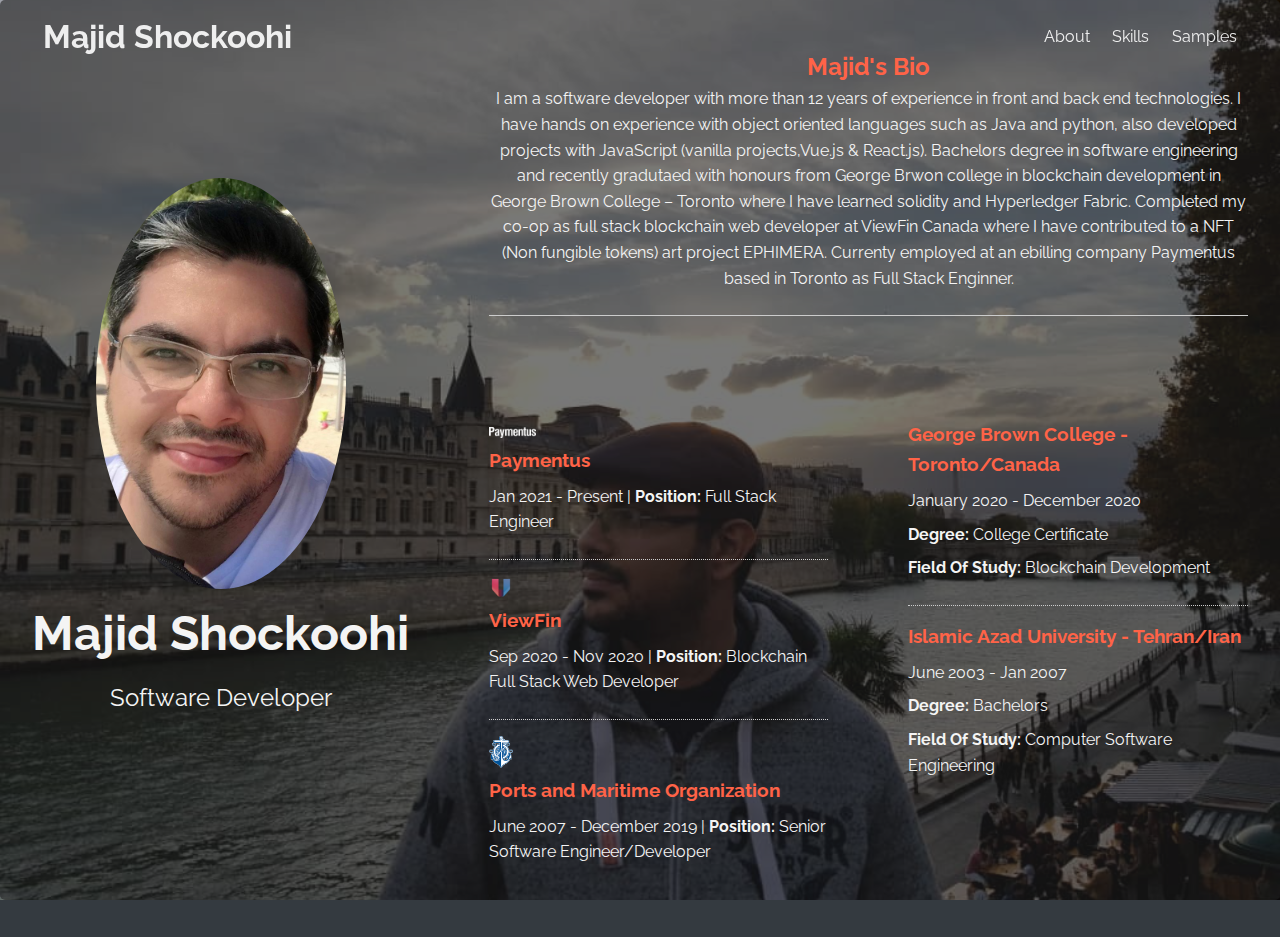
<file: about.html>
<!DOCTYPE html>
<html lang="en">

<head>
  <meta charset="UTF-8" />
  <meta name="viewport" content="width=device-width, initial-scale=1.0" />
  <meta http-equiv="X-UA-Compatible" content="ie=edge" />
  <link href="https://fonts.googleapis.com/css?family=Raleway" rel="stylesheet" />
  <link rel="stylesheet" href="https://use.fontawesome.com/releases/v5.8.1/css/all.css"
    integrity="sha384-50oBUHEmvpQ+1lW4y57PTFmhCaXp0ML5d60M1M7uH2+nqUivzIebhndOJK28anvf" crossorigin="anonymous" />

  <link rel="stylesheet" href="css/style.css" />
  <title>Welcome to my zone</title>
</head>

<body>
  <nav class="navbar">
    <h1>
      <a href="index.html">Majid Shockoohi</a>
    </h1>
    <ul>
      <li><a href="about.html">About</a></li>
      <li><a href="skills.html">Skills</a></li>
      <li><a href="samples.html">Samples</a></li>
    </ul>
  </nav>
  <section class="landing">
    <div class="grey-background">
      <div class="profile-grid my-1">
        <!-- Top -->
        <div class="profile-top p-2">
          <img class="round-img my-1" src="img/majid1.jpg"" alt="" />
            <h1 class=" large">Majid Shockoohi</h1>
          <p class="lead">Software Developer</p>
          <div class="icons my-1">
            <a href="mailto:majid.shockoohi@gmail.com">
              <i class="fas fa-envelope fa-3x"></i>
            </a>
            <a href="https://github.com/majid-T" target="_blank" rel="noopener noreferrer">
              <i class="fab fa-github fa-3x"></i>
            </a>
            <!-- <a href="https://gitlab.com/majid-T/" target="_blank" rel="noopener noreferrer">
              <i class="fab fa-gitlab fa-3x"></i>
            </a> -->
            <a href="https://www.linkedin.com/in/majid-shockoohi/" target="_blank" rel="noopener noreferrer">
              <i class="fab fa-linkedin fa-3x"></i>
            </a>
            <a href="https://www.youtube.com/channel/UCQy2edMUEslwIY-snGM0kQg" target="_blank"
              rel="noopener noreferrer">
              <i class="fab fa-youtube fa-3x"></i>
            </a>
          </div>
        </div>

        <!-- About -->
        <div class="profile-about p-2">
          <h2 class="text-primary">Majid's Bio</h2>
          <p>
            I am a software developer with more than 12 years of experience in
            front and back end technologies. I have hands on experience with
            object oriented languages such as Java and python, also
            developed projects with JavaScript (vanilla projects,Vue.js & React.js). Bachelors degree in software
            engineering and recently gradutaed with honours from George Brwon college in  blockchain development in George Brown College – Toronto
            where I have learned solidity and Hyperledger Fabric. Completed my co-op as full stack blockchain web developer
            at ViewFin Canada where I have contributed to a NFT (Non fungible tokens) art project EPHIMERA. Currenty 
            employed at an ebilling company Paymentus based in Toronto as Full Stack Enginner.</p>
          <div class="line"></div>
        </div>

        <!-- Experience -->
        <div class="profile-exp p-2">
          <div>
            <!-- <i class="fas fa-briefcase"></i> -->
            <img class="logo-s" src="img/paymentus.png" alt="paymentus logo">
            <h3 class="text-primary"><a target="_blank" href="https://www.paymentus.com/">Paymentus</a></h3>
            <p>Jan 2021 - Present | <strong>Position: </strong>Full Stack Engineer</p>
          </div>
          <div>
            <!-- <i class="fas fa-briefcase"></i> -->
            <img class="logo-xs" src="img/viewfin.png" alt="viewfin logo">
            <h3 class="text-primary"><a target="_blank" href="https://www.viewfin.com/">ViewFin</a></h3>
            <p>Sep 2020 - Nov 2020 | <strong>Position: </strong>Blockchain Full Stack Web Developer</p>
          </div>
          <div>
            <!-- <i class="fas fa-briefcase"></i> -->
            <img class="logo-xs" src="img/pmo.png" alt="pmo logo">
            <h3 class="text-primary"><a target="_blank" href="https://www.pmo.ir/en/home">Ports and Maritime
                Organization</a></h3>
            <p>June 2007 - December 2019 | <strong>Position: </strong>Senior Software Engineer/Developer</p>
          </div>
        </div>

        <!-- Education -->
        <div class="profile-edu p-2">
          <div>
            <i class="fas fa-user-graduate"></i>
            <h3 class="text-primary">
              George Brown College - Toronto/Canada
            </h3>
            <p>January 2020 - December 2020</p>
            <p><strong>Degree: </strong>College Certificate</p>
            <p><strong>Field Of Study: </strong>Blockchain Development</p>
          </div>
          <div>
            <i class="fas fa-user-graduate"></i>
            <h3 class="text-primary">
              Islamic Azad University - Tehran/Iran
            </h3>
            <p>June 2003 - Jan 2007</p>
            <p><strong>Degree: </strong>Bachelors</p>
            <p>
              <strong>Field Of Study: </strong>Computer Software Engineering
            </p>
          </div>
        </div>
      </div>
    </div>
  </section>
</body>

</html>
</file>
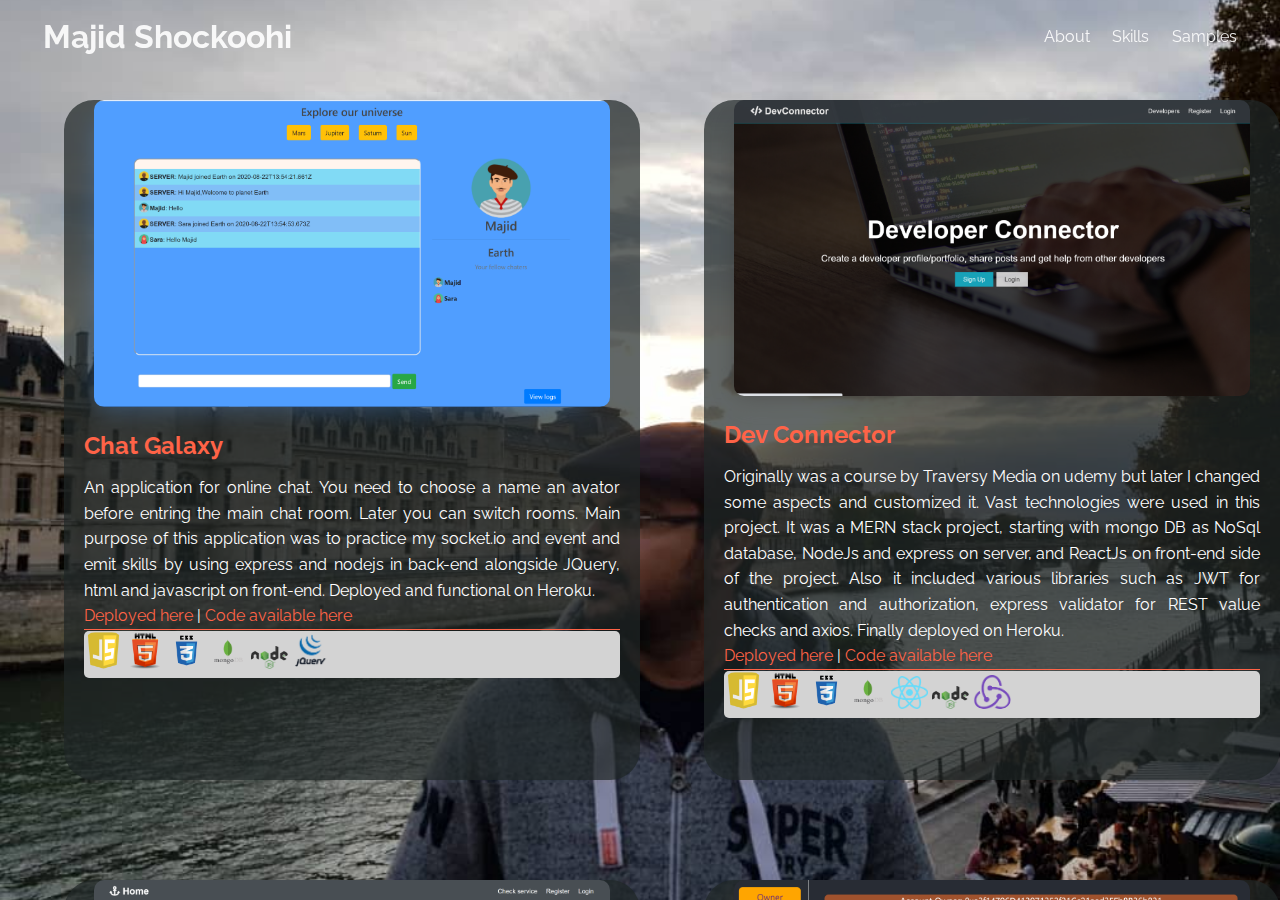
<file: samples.html>
<!DOCTYPE html>
<html lang="en">

<head>
  <meta charset="UTF-8" />
  <meta name="viewport" content="width=device-width, initial-scale=1.0" />
  <meta http-equiv="X-UA-Compatible" content="ie=edge" />
  <link href="https://fonts.googleapis.com/css?family=Raleway" rel="stylesheet" />
  <link rel="stylesheet" href="https://use.fontawesome.com/releases/v5.8.1/css/all.css"
    integrity="sha384-50oBUHEmvpQ+1lW4y57PTFmhCaXp0ML5d60M1M7uH2+nqUivzIebhndOJK28anvf" crossorigin="anonymous" />

  <link rel="stylesheet" href="css/style.css" />
  <title>Welcome to my zone</title>
</head>

<body>
  <nav class="navbar">
    <h1>
      <a href="index.html">Majid Shockoohi</a>
    </h1>
    <ul>
      <li><a href="about.html">About</a></li>
      <li><a href="skills.html">Skills</a></li>
      <li><a href="samples.html">Samples</a></li>
    </ul>
  </nav>
  <section class="landing scroller">
    <div class="row">
      <div class="column2">
        <div class="sample-card">
          <i class="bx bx-heart"></i>
          <div class="con-img">
            <img src="./img/chat-galaxy-chatroom.png" alt="chat-galaxy logo" />
            <img class="blur" src="./img/chat-galaxy-chatroom.png" alt="chat-galaxy logo" />
          </div>
          <div class="con-text">
            <h2>Chat Galaxy</h2>
            <p class="text-justify">
              An application for online chat. You need to choose a name an
              avator before entring the main chat room. Later you can switch
              rooms. Main purpose of this application was to practice my
              socket.io and event and emit skills by using express and nodejs
              in back-end alongside JQuery, html and javascript on front-end.
              Deployed and functional on Heroku.
            </p>
            <div class="border_bottom_pr">
              <a href="https://chat-galaxy.herokuapp.com"><i class="fas fa-globe"></i> Deployed here</a>
              |
              <a href="https://github.com/majid-T/chat-galaxy">
                <i class="fab fa-github"></i> Code available here
              </a>
            </div>
            <div class="cont-micro-logos">
              <img src="img/javaScript.png" alt="js logo" class="logo-xs" />
              <img src="img/html5.png" alt="html5 logo" class="logo-xs" />
              <img src="img/css3.png" alt="css3 logo" class="logo-xs" />
              <img src="img/mongoDb.png" alt="mongodb logo" class="logo-xs" />
              <img src="img/nodeJs.png" alt="nodejs logo" class="logo-xs" />
              <img src="img/jQuery.png" alt="jquery logo" class="logo-xs" />
            </div>
          </div>
        </div>
      </div>
      <div class="column2">
        <div class="sample-card">
          <div class="con-img">
            <img src="./img/devConnector-Landing.png" alt="devConnector logo" />
            <img class="blur" src="./img/devConnector-Landing.png" alt="devConnector logo" />
          </div>
          <div class="con-text">
            <h2>Dev Connector</h2>
            <p class="text-justify">
              Originally was a course by Traversy Media on udemy but later I
              changed some aspects and customized it. Vast technologies were
              used in this project. It was a MERN stack project, starting with
              mongo DB as NoSql database, NodeJs and express on server, and
              ReactJs on front-end side of the project. Also it included
              various libraries such as JWT for authentication and
              authorization, express validator for REST value checks and
              axios. Finally deployed on Heroku.
            </p>
            <div class="border_bottom_pr">
              <a href="https://majid-dev-connector.herokuapp.com/"><i class="fas fa-globe"></i> Deployed here</a>
              |
              <a href="https://github.com/majid-T/MERN-DevConnector">
                <i class="fab fa-github"></i> Code available here
              </a>
            </div>
            <div class="cont-micro-logos">
              <img src="img/javaScript.png" alt="js logo" class="logo-xs" />
              <img src="img/html5.png" alt="html5 logo" class="logo-xs" />
              <img src="img/css3.png" alt="css3 logo" class="logo-xs" />
              <img src="img/mongoDb.png" alt="mongodb logo" class="logo-xs" />
              <img src="img/reactJs.png" alt="reactjs logo" class="logo-xs" />
              <img src="img/nodeJs.png" alt="nodejs logo" class="logo-xs" />
              <img src="img/redux.png" alt="redux logo" class="logo-xs" />
            </div>
          </div>
        </div>
      </div>
    </div>
    <div class="row">
      <div class="column2">
        <div class="sample-card">
          <div class="con-img">
            <img src="./img/seaServiceTime.png" alt="seaService logo" />
            <img class="blur" src="./img/seaServiceTime.png" alt="seaService logo" />
          </div>
          <div class="con-text">
            <h2>Sea Service Time</h2>
            <p class="text-justify">
              A DAPP using Hyperledger Fabric. This was my capstone project
              for blockchain development program in George Brown College. It
              uses Fabric as private blockchain to store data on a ledger.
              chaincode is in javascript and deployed to a test network on
              google cloud platform. ExpressJs and NodeJs was used to expose
              chaincode functionalities as REST API. ReactJs for consuming
              these endpoints.
            </p>
            <div class="border_bottom_pr">
              <a href="https://www.youtube.com/watch?v=A0_rhG6UpyE"><i class="fab fa-youtube"></i> Watch it here</a>
              |
              <a href="https://github.com/majid-T/sea-service-time">
                <i class="fab fa-github"></i> Code available here
              </a>
            </div>
            <div class="cont-micro-logos">
              <img src="img/javaScript.png" alt="js logo" class="logo-xs" />
              <img src="img/html5.png" alt="html5 logo" class="logo-xs" />
              <img src="img/css3.png" alt="css3 logo" class="logo-xs" />
              <img src="img/mongoDb.png" alt="mongodb logo" class="logo-xs" />
              <img src="img/reactJs.png" alt="reactjs logo" class="logo-xs" />
              <img src="img/nodeJs.png" alt="nodejs logo" class="logo-xs" />
              <img src="img/redux.png" alt="redux logo" class="logo-xs" />
              <img src="img/fabric.png" alt="fabric logo" class="logo-xs" />
            </div>
          </div>
        </div>
      </div>
      <div class="column2">
        <div class="sample-card">
          <div class="con-img">
            <img src="./img/DAPP-realstate-bidding.png" alt="realstate dapp png" />
            <img class="blur" src="./img/DAPP-realstate-bidding.png" alt="realstate dapp 2png " />
          </div>
          <div class="con-text">
            <h2>Realstate Bidding DAPP</h2>
            <p class="text-justify">
              A DAPP using Solidity in order to publish your real state as
              ERC-721 token on Ethereum. I used truffle to develope the
              backend which is in solidity and ReactJs for frontend.
              Users can mint their realtstate as ERC-721 token and later
              assign a realtor to handle its marketing and bidding process.
              Highest bid then later will be announced as winner by realtor
              and change of ownership occures.
            </p>
            <div class="border_bottom_pr">
              <a href="https://github.com/majid-T/RealState-Bidding-DAPP">
                <i class="fab fa-github"></i> Code available here
              </a>
            </div>
            <div class="cont-micro-logos">
              <img src="img/javaScript.png" alt="js logo" class="logo-xs" />
              <img src="img/html5.png" alt="html5 logo" class="logo-xs" />
              <img src="img/css3.png" alt="css3 logo" class="logo-xs" />
              <img src="img/reactJs.png" alt="reactjs logo" class="logo-xs" />
              <img src="img/soilidity.png" alt="solidit logo" class="logo-xs" />
            </div>
          </div>
        </div>
      </div>
    </div>
    <div class="row">
      <div class="column2">
        <div class="sample-card">
          <div class="con-img">
            <img src="./img/ephimera.png" alt="ephimera logo" />
            <img class="blur" src="./img/ephimera.png" alt="ephimera logo" />
          </div>
          <div class="con-text">
            <h2>Ephimera</h2>
            <p class="text-justify">
              A DAPP built on ethereum. I was part of the project as blockchain full stack web developer
              in ViewFin and we build this project as DAPP on top of ethereum. Platform is a place for tokenization of 
              artwork as Non-Fungible Tokens where artist and galleries can mint artworks and collectors can place
              bids and collect these artworks using ethers as currency. Fronend was Vue.js and nuxt where backend was node and express. Deployed 
              on AWS. Smart contract was written in solidity and off chain data was stored on mongo DB.
            </p>
            <div class="border_bottom_pr">
              <a href="https://ephimera.com"><i class="fas fa-globe"></i> Deployed here</a>
            </div>
            <div class="cont-micro-logos">
              <img src="img/javaScript.png" alt="js logo" class="logo-xs" />
              <img src="img/html5.png" alt="html5 logo" class="logo-xs" />
              <img src="img/css3.png" alt="css3 logo" class="logo-xs" />
              <img src="img/mongoDb.png" alt="mongodb logo" class="logo-xs" />
              <img src="img/nuxtjs.png" alt="nuxt logo" class="logo-xs" />
              <img src="img/nodeJs.png" alt="nodejs logo" class="logo-xs" />
              <img src="img/vuejs.png" alt="vuejs logo" class="logo-xs" />
              <img src="img/soilidity.png" alt="solidity logo" class="logo-xs" />
            </div>
          </div>
        </div>
      </div>
    </div>
  </section>
</body>

</html>
</file>
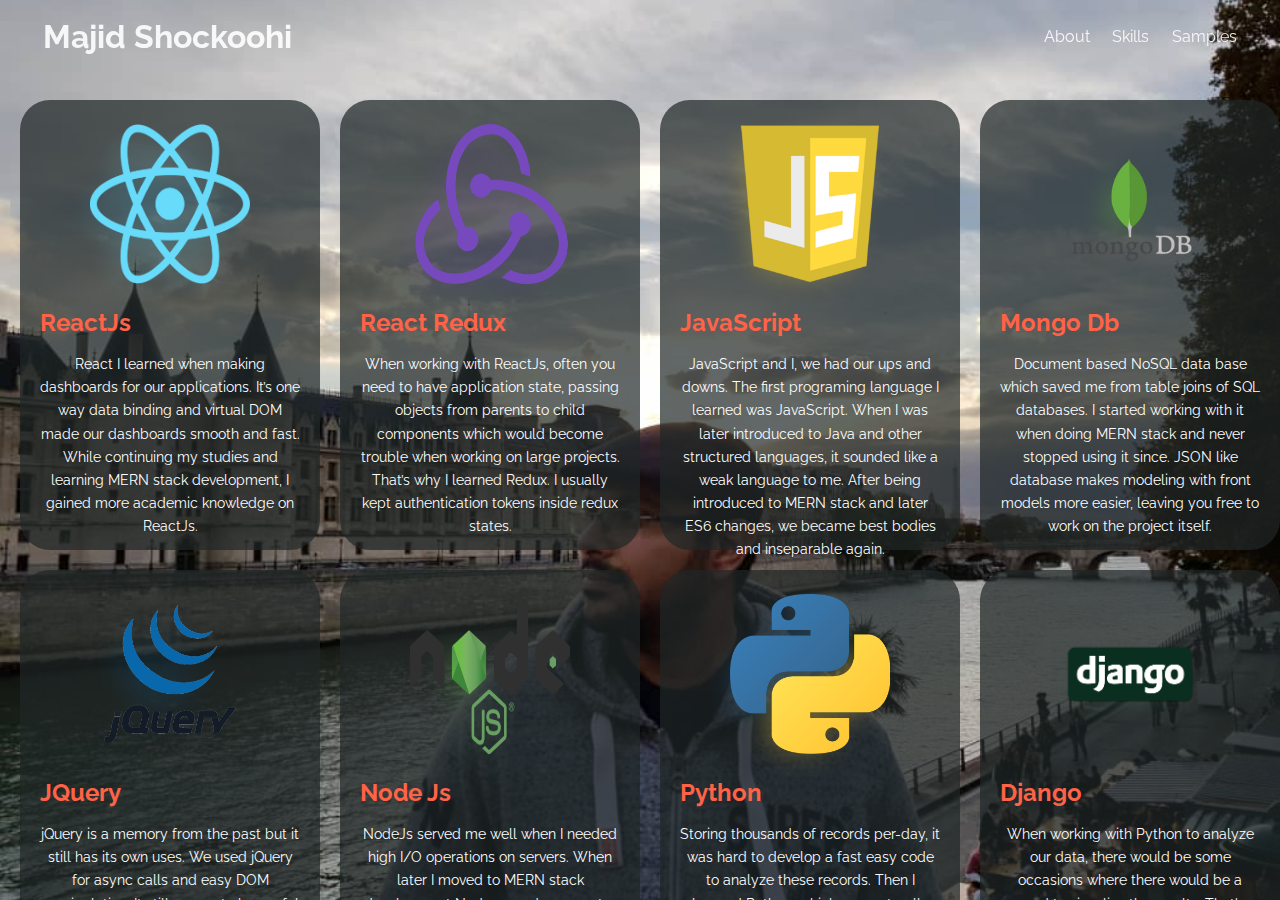
<file: skills.html>
<!DOCTYPE html>
<html lang="en">

<head>
  <meta charset="UTF-8" />
  <meta name="viewport" content="width=device-width, initial-scale=1.0" />
  <meta http-equiv="X-UA-Compatible" content="ie=edge" />
  <link href="https://fonts.googleapis.com/css?family=Raleway" rel="stylesheet" />
  <link rel="stylesheet" href="https://use.fontawesome.com/releases/v5.8.1/css/all.css"
    integrity="sha384-50oBUHEmvpQ+1lW4y57PTFmhCaXp0ML5d60M1M7uH2+nqUivzIebhndOJK28anvf" crossorigin="anonymous" />

  <link rel="stylesheet" href="css/style.css" />
  <title>Welcome to my zone</title>
</head>

<body>
  <nav class="navbar">
    <h1>
      <a href="index.html">Majid Shockoohi</a>
    </h1>
    <ul>
      <li><a href="about.html">About</a></li>
      <li><a href="skills.html">Skills</a></li>
      <li><a href="samples.html">Samples</a></li>
    </ul>
  </nav>
  <section class="landing scroller">
    <div class="row">
      <div class="column">
        <div class="skill-card">
          <i class="bx bx-heart"></i>
          <div class="con-img">
            <img src="./img/reactJs.png" alt="redux logo" />
            <img class="blur" src="./img/reactJs.png" alt="redux logo" />
          </div>
          <div class="con-text">
            <h2>ReactJs</h2>
            <p class="text-center">
              React I learned when making dashboards for our applications.
              It’s one way data binding and virtual DOM made our dashboards
              smooth and fast. While continuing my studies and learning MERN
              stack development, I gained more academic knowledge on ReactJs.
            </p>
          </div>
        </div>
        <div class="skill-card">
          <i class="bx bx-heart"></i>
          <div class="con-img">
            <img src="./img/jQuery.png" alt="redux logo" />
            <img class="blur" src="./img/jQuery.png" alt="redux logo" />
          </div>
          <div class="con-text">
            <h2>JQuery</h2>
            <p class="text-center">
              jQuery is a memory from the past but it still has its own uses.
              We used jQuery for async calls and easy DOM manipulation. It
              still proves to be useful when we have pure html css fronts.
            </p>
          </div>
        </div>
        <div class="skill-card">
          <i class="bx bx-heart"></i>
          <div class="con-img">
            <img src="./img/java.png" alt="redux logo" />
            <img class="blur" src="./img/java.png" alt="redux logo" />
          </div>
          <div class="con-text">
            <h2>Java</h2>
            <p class="text-center">
              Java was forming backend for many of our enterprise
              applications. I used it to develop an EJB server and serving
              REST & SOAP endpoints. Also some of our frontends were based on
              JSF frontend. Java contributed a lot to my design patterns and
              object oriented knowledge.
            </p>
          </div>
        </div>
        <div class="skill-card">
          <i class="bx bx-heart"></i>
          <div class="con-img">
            <img src="./img/soilidity.png" alt="redux logo" />
            <img class="blur" src="./img/soilidity.png" alt="redux logo" />
          </div>
          <div class="con-text">
            <h2>Solidity</h2>
            <p class="text-center">
              When learning blockchain development and Ethereum, I learned
              Solidity to develop smart contracts. I have developed many
              projects during college using Solidity including ERC20 and
              ERC721 tokens, IPFS, Oracles and sample DAPPs. You can explore
              some them on my GitHub..
            </p>
          </div>
        </div>
        <div class="skill-card">
          <i class="bx bx-heart"></i>
          <div class="con-img">
            <img src="./img/vuejs.png" alt="redux logo" />
            <img class="blur" src="./img/vuejs.png" alt="redux logo" />
          </div>
          <div class="con-text">
            <h2>VueJs</h2>
            <p class="text-center">
              Front end light weight JavaScript framework I learned to work with when working with ViewFin.
              Makes it super easy to put html,style and script part of the pages in one place. Also supports
              component base develpoment. Later can add vuex to work as stor on larger applications.
            </p>
          </div>
        </div>
      </div>
      <div class="column">
        <div class="skill-card">
          <i class="bx bx-heart"></i>
          <div class="con-img">
            <img src="./img/redux.png" alt="redux logo" />
            <img class="blur" src="./img/redux.png" alt="redux logo" />
          </div>
          <div class="con-text">
            <h2>React Redux</h2>
            <p class="text-center">
              When working with ReactJs, often you need to have application
              state, passing objects from parents to child components which
              would become trouble when working on large projects. That’s why
              I learned Redux. I usually kept authentication tokens inside
              redux states.
            </p>
          </div>
        </div>
        <div class="skill-card">
          <i class="bx bx-heart"></i>
          <div class="con-img">
            <img src="./img/nodeJs.png" alt="redux logo" />
            <img class="blur" src="./img/nodeJs.png" alt="redux logo" />
          </div>
          <div class="con-text">
            <h2>Node Js</h2>
            <p class="text-center">
              NodeJs served me well when I needed high I/O operations on
              servers. When later I moved to MERN stack development Node
              served as a center pillar for my applications. Single thread and
              JS callback nature made it easy to handle async applications.
            </p>
          </div>
        </div>
        <div class="skill-card">
          <i class="bx bx-heart"></i>
          <div class="con-img">
            <img src="./img/fabric.png" alt="redux logo" />
            <img class="blur" src="./img/fabric.png" alt="redux logo" />
          </div>
          <div class="con-text">
            <h2>Hyperledger Fabric</h2>
            <p class="text-center">
              Very interesting, a promising topic I learned in college when
              doing blockchain development. Fabric makes the backbone of many
              enterprise applications. I made couple of fabric projects using
              private blockchain for different use cases which is available on
              GitHub.
            </p>
          </div>
        </div>
        <div class="skill-card">
          <i class="bx bx-heart"></i>
          <div class="con-img">
            <img src="./img/mySql.png" alt="redux logo" />
            <img class="blur" src="./img/mySql.png" alt="redux logo" />
          </div>
          <div class="con-text">
            <h2>MySql</h2>
            <p class="text-center">
              Postgre is a lightweight and free SQL database. When I first
              started my development career our legacy projects all used this
              database as a persistence storage. I worked with this database
              during the migration of legacy projects to MySQL.
            </p>
          </div>
        </div>
        <div class="skill-card">
          <i class="bx bx-heart"></i>
          <div class="con-img">
            <img src="./img/nuxtjs.png" alt="nuxt logo" />
            <img class="blur" src="./img/nuxtjs.png" alt="nuxt logo" />
          </div>
          <div class="con-text">
            <h2>NuxtJs</h2>
            <p class="text-center">
              NuxtJs is a framework build on top of VueJs. I makes it much easier to develope JavaScript modular front
              end and it automatically takes care of routing and creating a store for Vuex. I learned this framework
              during working at
              ViewFin where we developed our front end application using NuxtJs.
            </p>
          </div>
        </div>
      </div>
      <div class="column">
        <div class="skill-card">
          <i class="bx bx-heart"></i>
          <div class="con-img">
            <img src="./img/javaScript.png" alt="js logo" />
            <img class="blur" src="./img/javaScript.png" alt="redux logo" />
          </div>
          <div class="con-text">
            <h2>JavaScript</h2>
            <p class="text-center">
              JavaScript and I, we had our ups and downs. The first programing
              language I learned was JavaScript. When I was later introduced
              to Java and other structured languages, it sounded like a weak
              language to me. After being introduced to MERN stack and later
              ES6 changes, we became best bodies and inseparable again.
            </p>
          </div>
        </div>
        <div class="skill-card">
          <i class="bx bx-heart"></i>
          <div class="con-img">
            <img src="./img/python.png" alt="js logo" />
            <img class="blur" src="./img/python.png" alt="redux logo" />
          </div>
          <div class="con-text">
            <h2>Python</h2>
            <p class="text-center">
              Storing thousands of records per-day, it was hard to develop a
              fast easy code to analyze these records. Then I learned Python,
              which was naturally built for fast data analysis. Python also
              introduced me to other opportunities were I used it to make one
              day applications
            </p>
          </div>
        </div>
        <div class="skill-card">
          <i class="bx bx-heart"></i>
          <div class="con-img">
            <img src="./img/html5.png" alt="js logo" />
            <img class="blur" src="./img/html5.png" alt="redux logo" />
          </div>
          <div class="con-text">
            <h2>HTML5</h2>
            <p class="text-center">
              After moving from backend solutions into frontend development in
              some projects, HTML5 with its new tags became a new task for me.
              Many new html elements I learned and worked with each have their
              own characteristics.
            </p>
          </div>
        </div>
        <div class="skill-card">
          <i class="bx bx-heart"></i>
          <div class="con-img">
            <img src="./img/postgre.png" alt="js logo" />
            <img class="blur" src="./img/postgre.png" alt="redux logo" />
          </div>
          <div class="con-text">
            <h2>Postgre Sql</h2>
            <p class="text-center">
              Postgre is a lightweight and free sql database. When I first
              started my development career our legacy porjects all used this
              database as persistence storage. I worked with database during
              migration of legacy projects to mySql.
            </p>
          </div>
        </div>
      </div>

      <div class="column">
        <div class="skill-card">
          <i class="bx bx-heart"></i>
          <div class="con-img">
            <img src="./img/mongoDb.png" alt="redux logo" />
            <img class="blur" src="./img/mongoDb.png" alt="redux logo" />
          </div>
          <div class="con-text">
            <h2>Mongo Db</h2>
            <p class="text-center">
              Document based NoSQL data base which saved me from table joins
              of SQL databases. I started working with it when doing MERN
              stack and never stopped using it since. JSON like database makes
              modeling with front models more easier, leaving you free to work
              on the project itself.
            </p>
          </div>
        </div>
        <div class="skill-card">
          <i class="bx bx-heart"></i>
          <div class="con-img">
            <img src="./img/django.png" alt="redux logo" />
            <img class="blur" src="./img/django.png" alt="redux logo" />
          </div>
          <div class="con-text">
            <h2>Django</h2>
            <p class="text-center">
              When working with Python to analyze our data, there would be
              some occasions where there would be a need to visualize the
              results. That's where I started to learned Django to bring
              analysis into web applications.
            </p>
          </div>
        </div>
        <div class="skill-card">
          <i class="bx bx-heart"></i>
          <div class="con-img">
            <img src="./img/css3.png" alt="redux logo" />
            <img class="blur" src="./img/css3.png" alt="redux logo" />
          </div>
          <div class="con-text">
            <h2>CSS3</h2>
            <p class="text-center">
              Like HTML5 after moving from backend solutions into frontend
              development in some projects, there is a need for responsive web
              design and media queries which pushed me to learn CSS3. Later
              new developments on CSS3 made me keep up to date with its
              changes.
            </p>
          </div>
        </div>
        <div class="skill-card">
          <i class="bx bx-heart"></i>
          <div class="con-img">
            <img src="./img/bootstrap.png" alt="redux logo" />
            <img class="blur" src="./img/bootstrap.png" alt="redux logo" />
          </div>
          <div class="con-text">
            <h2>Bootstrap</h2>
            <p class="text-center">
              When developing MVPs and even some software solutions, it’s
              better to follow best practices already in place by using
              industry applications. This is how I and Bootstrap started to
              work with each other when I needed mobile first applications.
            </p>
          </div>
        </div>
      </div>
    </div>
  </section>
</body>

</html>
</file>
<file: css/style.css>
/* Global Styles */
:root {
  --primary-color: tomato;
  --dark-color: #343a40;
  --light-color: #f4f4f4;
  --danger-color: #dc3545;
  --success-color: #28a745;
}

* {
  box-sizing: border-box;
  margin: 0;
  padding: 0;
}

body {
  font-family: "Raleway", sans-serif;
  font-size: 1rem;
  line-height: 1.6;
  background-color: var(--dark-color);
  color: var(--light-color);
}

a {
  color: var(--primary-color);
  text-decoration: none;
}

ul {
  list-style: none;
}

img {
  width: 100%;
}

/* Utilities */
.container {
  max-width: 1100px;
  margin: auto;
  /* overflow: hidden; */
  padding: 0 2rem;
  /* margin-top: 6rem;
  margin-bottom: 3rem; */
}

/* Text Styles*/
.x-large {
  font-size: 4rem;
  line-height: 1.2;
  margin-bottom: 1rem;
}

.large {
  font-size: 3rem;
  line-height: 1.2;
  margin-bottom: 1rem;
}

.lead {
  font-size: 1.5rem;
  margin-bottom: 1rem;
}

.text-center {
  text-align: center;
}

.text-justify {
  text-align: justify;
}

.text-primary {
  color: var(--primary-color);
}

.text-dark {
  color: var(--dark-color);
}

.border_bottom_pr {
  border-bottom: solid 1px var(--primary-color);
}

/* Padding */
.p {
  padding: 0.5rem;
}
.p-1 {
  padding: 1rem;
}
.p-2 {
  padding: 2rem;
}
.p-3 {
  padding: 3rem;
}
.py {
  padding: 0.5rem 0;
}
.py-1 {
  padding: 1rem 0;
}
.py-2 {
  padding: 2rem 0;
}
.py-3 {
  padding: 3rem 0;
}

/* Margin */
.m {
  margin: 0.5rem;
}
.m-1 {
  margin: 1rem;
}
.m-2 {
  margin: 2rem;
}
.m-3 {
  margin: 3rem;
}
.my {
  margin: 0.5rem 0;
}
.my-1 {
  margin: 1rem 0;
}
.my-2 {
  margin: 2rem 0;
}
.my-3 {
  margin: 3rem 0;
}

.btn {
  display: inline-block;
  background: var(--light-color);
  color: #333;
  padding: 0.4rem 1.3rem;
  font-size: 1rem;
  border: none;
  cursor: pointer;
  margin-right: 0.5rem;
  transition: opacity 0.2s ease-in;
  outline: none;
}

.badge {
  font-size: 0.8rem;
  padding: 0.1rem;
  text-align: center;
  margin: 0.3rem;
  background: var(--light-color);
  color: #333;
}

.alert {
  padding: 0.8rem;
  margin: 1rem 0;
  opacity: 0.9;
  background: var(--light-color);
  color: #333;
}

.btn-primary,
.bg-primary,
.badge-primary,
.alert-primary {
  background: var(--primary-color);
  color: #fff;
}

.btn-light,
.bg-light,
.badge-light,
.alert-light {
  background: var(--light-color);
  color: #333;
}

.btn-dark,
.bg-dark,
.badge-dark,
.alert-dark {
  background: var(--dark-color);
  color: #fff;
}

.btn-danger,
.bg-danger,
.badge-danger,
.alert-danger {
  background: var(--danger-color);
  color: #fff;
}

.btn-success,
.bg-success,
.badge-success,
.alert-success {
  background: var(--success-color);
  color: #fff;
}

.btn-white,
.bg-white,
.badge-white,
.alert-white {
  background: #fff;
  color: #333;
  border: #ccc solid 1px;
}

.btn:hover {
  opacity: 0.8;
}

.bg-light,
.badge-light {
  border: #ccc solid 1px;
}

.round-img {
  border-radius: 50%;
}

.line {
  height: 1px;
  background: #ccc;
  margin: 1.5rem 0;
}

/* Overlay */
.dark-overlay {
  background-color: rgba(0, 0, 0, 0.4);
  position: absolute;
  top: 0;
  left: 0;
  width: 100%;
  height: 100%;
}

.grey-background {
  background-color: rgba(30, 30, 30, 0.6);
  border-radius: 5px;
  position: absolute;
  top: 0;
  left: 0;
  width: 100%;
  height: 100%;
}

/* Tables */
.table th,
.table td {
  padding: 1rem;
  text-align: left;
}

.table th {
  background: var(--light-color);
}

/* Navbar */
.navbar {
  display: flex;
  justify-content: space-between;
  align-items: center;
  padding: 0.7rem 2rem;
  position: fixed;
  z-index: 200;
  width: 100%;
  top: 0;
  opacity: 0.9;
}

.navbar ul {
  display: flex;
}

.navbar a {
  color: #fff;
  padding: 0.45rem;
  margin: 0 0.25rem;
}

.navbar a:hover {
  color: var(--primary-color);
}

.navbar .welcome span {
  margin-right: 0.6rem;
}

/* Landing Page */
.landing {
  position: relative;
  background: url("../img/showcase.jpeg") no-repeat center center/cover;
  height: 100vh;
}

.landing-inner {
  color: #fff;
  height: 100%;
  width: 80%;
  margin: auto;
  display: flex;
  flex-direction: column;
  align-items: center;
  justify-content: center;
  text-align: center;
}

/* Profiles Page */
.profile {
  display: grid;
  grid-template-columns: 2fr 4fr 2fr;
  align-items: center;
  grid-gap: 2rem;
  padding: 1rem;
  line-height: 1.8;
  margin-bottom: 1rem;
}

/* Profile Page */
.profile-grid {
  display: grid;
  grid-template-areas:
    "top about about"
    "top exp edu";
  grid-gap: 1rem;
}

.profile-top {
  grid-area: top;
  display: flex;
  flex-direction: column;
  align-items: center;
  justify-content: center;
  text-align: center;
}

.profile-top img {
  width: 250px;
}

.profile-top .icons a {
  color: #fff;
  margin: 0 0.3rem;
}

.profile-top .icons a:hover {
  color: var(--dark-color);
}

.profile-about {
  grid-area: about;
  text-align: center;
}

.profile-about .skills {
  display: flex;
  align-items: center;
  justify-content: center;
  text-align: center;
}

.profile-exp {
  grid-area: exp;
}

.profile-edu {
  grid-area: edu;
}

.profile-exp h2,
.profile-edu h2 {
  margin-bottom: 1rem;
}

.profile-exp > div,
.profile-edu > div {
  margin-bottom: 1rem;
  padding-bottom: 1rem;
  border-bottom: #ccc 1px dotted;
}

.profile-exp > div:last-child,
.profile-edu > div:last-child {
  border: 0;
}

.profile-exp p,
.profile-edu p {
  margin: 0.5rem 0;
}

.profile-github {
  grid-area: github;
}

.profile-github .repo {
  display: flex;
}

.profile-github .repo > div:first-child {
  flex: 7;
  flex-basis: 70%;
}

.profile-github > div:last-child {
  flex: 3;
  flex-basis: 20%;
}

/* Mobile Styles */
@media (max-width: 700px) {
  .row {
    margin-top: 20%;
  }
  .container {
    margin-top: 8rem;
  }

  .hide-sm {
    display: none;
  }

  /* Text Styles */
  .x-large {
    font-size: 3rem;
  }

  .large {
    font-size: 2rem;
  }

  .lead {
    font-size: 1rem;
  }

  /* Navbar */
  .navbar {
    position: relative;
    display: block;
    text-align: center;
  }

  .navbar ul {
    text-align: center;
    justify-content: center;
  }

  .navbar h1 {
    margin-bottom: 1rem;
  }

  .navbar .welcome {
    display: none;
  }

  /* Profiles Page */
  .profile {
    grid-template-columns: 1fr;
    text-align: center;
  }

  .profile ul {
    display: none;
  }

  /* Profile Page */

  .profile-top img,
  .profile img {
    width: 200px;
    margin: auto;
  }

  .profile-grid {
    grid-template-areas:
      "top"
      "about"
      "exp"
      "edu"
      "github";
  }

  .profile-about .skills {
    flex-direction: column;
  }

  .dash-buttons a {
    display: block;
    width: 100%;
    margin-bottom: 0.2rem;
  }
}

/* Skill Card */

.skill-card {
  background-color: rgba(32, 39, 38, 0.7);
  color: #ffffff;
  margin-top: 110px;
  margin-left: auto;
  width: 90%;
  min-width: 300px;
  height: 450px;
  min-height: 356px;
  border-radius: 30px;
  position: relative;
  z-index: 10;
  transition: all 0.25s ease;
  box-shadow: 0px 0px 0px 0px rgba(0, 0, 0, 0.08);
  cursor: pointer;
  opacity: 1 !important;
}

.skill-card:hover {
  transform: translate(0, -10px);
  /* box-shadow: 0px 17px 35px 0px rgba(0,0,0,.07); */
}

.skill-card:hover .con-img {
  transform: translate(0, -15px);
  /* box-shadow: 0px 17px 35px 0px rgba(0,0,0,.07); */
}

.skill-card:hover .con-img img.blur {
  opacity: 0.45;
  transform: translate(-10px, 26px) scale(0.85);
  /* box-shadow: 0px 17px 35px 0px rgba(0,0,0,.07); */
}

.skill-card h3 {
  position: absolute;
  /* font-family: 'Courier New', Courier, monospace; */
  /* left: 0; */
  top: 0;
  padding: 15px;
}

.skill-card i.bx {
  position: absolute;
  right: 0px;
  top: 0px;
  padding: 15px;
  font-size: 1.3rem;
}

.skill-card .con-text {
  padding: 20px;
}

.skill-card h2 {
  color: var(--primary-color);
}

.skill-card p {
  /* font-family: 'Courier New', Courier, monospace; */
  font-size: 0.9rem;
  color: #ffffff;
  opacity: 1;
  margin-top: 10px;
}

.skill-card .con-img {
  width: calc(100% - 60px);
  margin: 0px 30px;
  margin-top: -90px;
  display: flex;
  align-items: center;
  justify-content: center;
  transition: all 0.35s ease-out;
}

.skill-card img {
  height: 160px;
  width: 160px;
  margin-top: 24px;
}

.skill-card img.blur {
  position: absolute;
  filter: blur(15px);
  z-index: -1;
  opacity: 0.35;
  transform: translate(-10px, 10px) scale(0.85);
  transition: all.35s ease-out;
}

.content {
  color: var(--light-color);
  display: flex;
  align-items: center;
  justify-content: center;
  background: var(--dark-color);
  width: 100vw;
  height: 100vh;
  /* overflow: hidden; */
}

/* Card 3 column*/
.row {
  align-items: center;
  justify-content: center;
  margin-top: 5rem;
}
/* Create three equal columns that floats next to each other */
.column {
  float: left;
  width: 25%;
}

.column2 {
  float: left;
  width: 50%;
}

/* Clear floats after the columns */
.row:after {
  content: "";
  display: table;
  clear: both;
}

/* Responsive layout - makes the 4 columns stack on top of each other instead of next to each other */
@media screen and (max-width: 800px) {
  .content {
    margin-top: 3rem;
  }
  .column,
  .column2 {
    width: 100%;
  }
}

/* Sticky background */
.bg-sticky {
  position: -webkit-sticky;
  position: sticky;
  top: 0;
  left: 0;
  width: 100%;
  background: url("../img/showcase.jpeg") no-repeat center center/cover fixed;
}

.scroller {
  overflow-y: scroll;
}

/* Sample Card */

.sample-card {
  background-color: rgba(32, 39, 38, 0.7);
  color: #ffffff;
  margin-top: 110px;
  margin-left: auto;
  width: 90%;
  min-width: 300px;
  height: 680px;
  min-height: 356px;
  border-radius: 30px;
  position: relative;
  z-index: 10;
  transition: all 0.25s ease;
  box-shadow: 0px 0px 0px 0px rgba(0, 0, 0, 0.08);
  cursor: pointer;
  opacity: 1 !important;
}

.sample-card:hover {
  transform: translate(0, -10px);
  /* box-shadow: 0px 17px 35px 0px rgba(0,0,0,.07); */
}

.sample-card:hover .con-img {
  transform: translate(0, -15px);
  /* box-shadow: 0px 17px 35px 0px rgba(0,0,0,.07); */
}

.sample-card:hover .con-img img.blur {
  opacity: 0.45;
  transform: translate(-10px, 26px) scale(0.85);
  /* box-shadow: 0px 17px 35px 0px rgba(0,0,0,.07); */
}

.sample-card h3 {
  position: absolute;
  /* font-family: 'Courier New', Courier, monospace; */
  /* left: 0; */
  top: 0;
  padding: 15px;
}

.sample-card i.bx {
  position: absolute;
  right: 0px;
  top: 0px;
  padding: 15px;
  font-size: 1.3rem;
}

.sample-card .con-text {
  padding: 20px;
}

.sample-card h2 {
  color: var(--primary-color);
}

.sample-card p {
  color: #ffffff;
  opacity: 1;
  margin-top: 10px;
}

.sample-card .con-img {
  width: calc(100% - 60px);
  margin: 0px 30px;
  margin-top: -90px;
  display: flex;
  align-items: center;
  justify-content: center;
  transition: all 0.35s ease-out;
}

.sample-card img {
  border-radius: 10px;
}

.sample-card img.blur {
  position: absolute;
  filter: blur(15px);
  z-index: -1;
  opacity: 0.35;
  transform: translate(-10px, 10px) scale(0.85);
  transition: all.35s ease-out;
}

.logo-xs {
  width: 7%;
  height: 7%;
}

.logo-s {
  width: 14%;
  height: 14%;
}

.logo-32px {
  height: 32px;
  width: 32px;
}

.cont-micro-logos {
  background: lightgray;
  margin-top: 1px;
  padding: 1px;
  border-radius: 5px;
}
</file>
